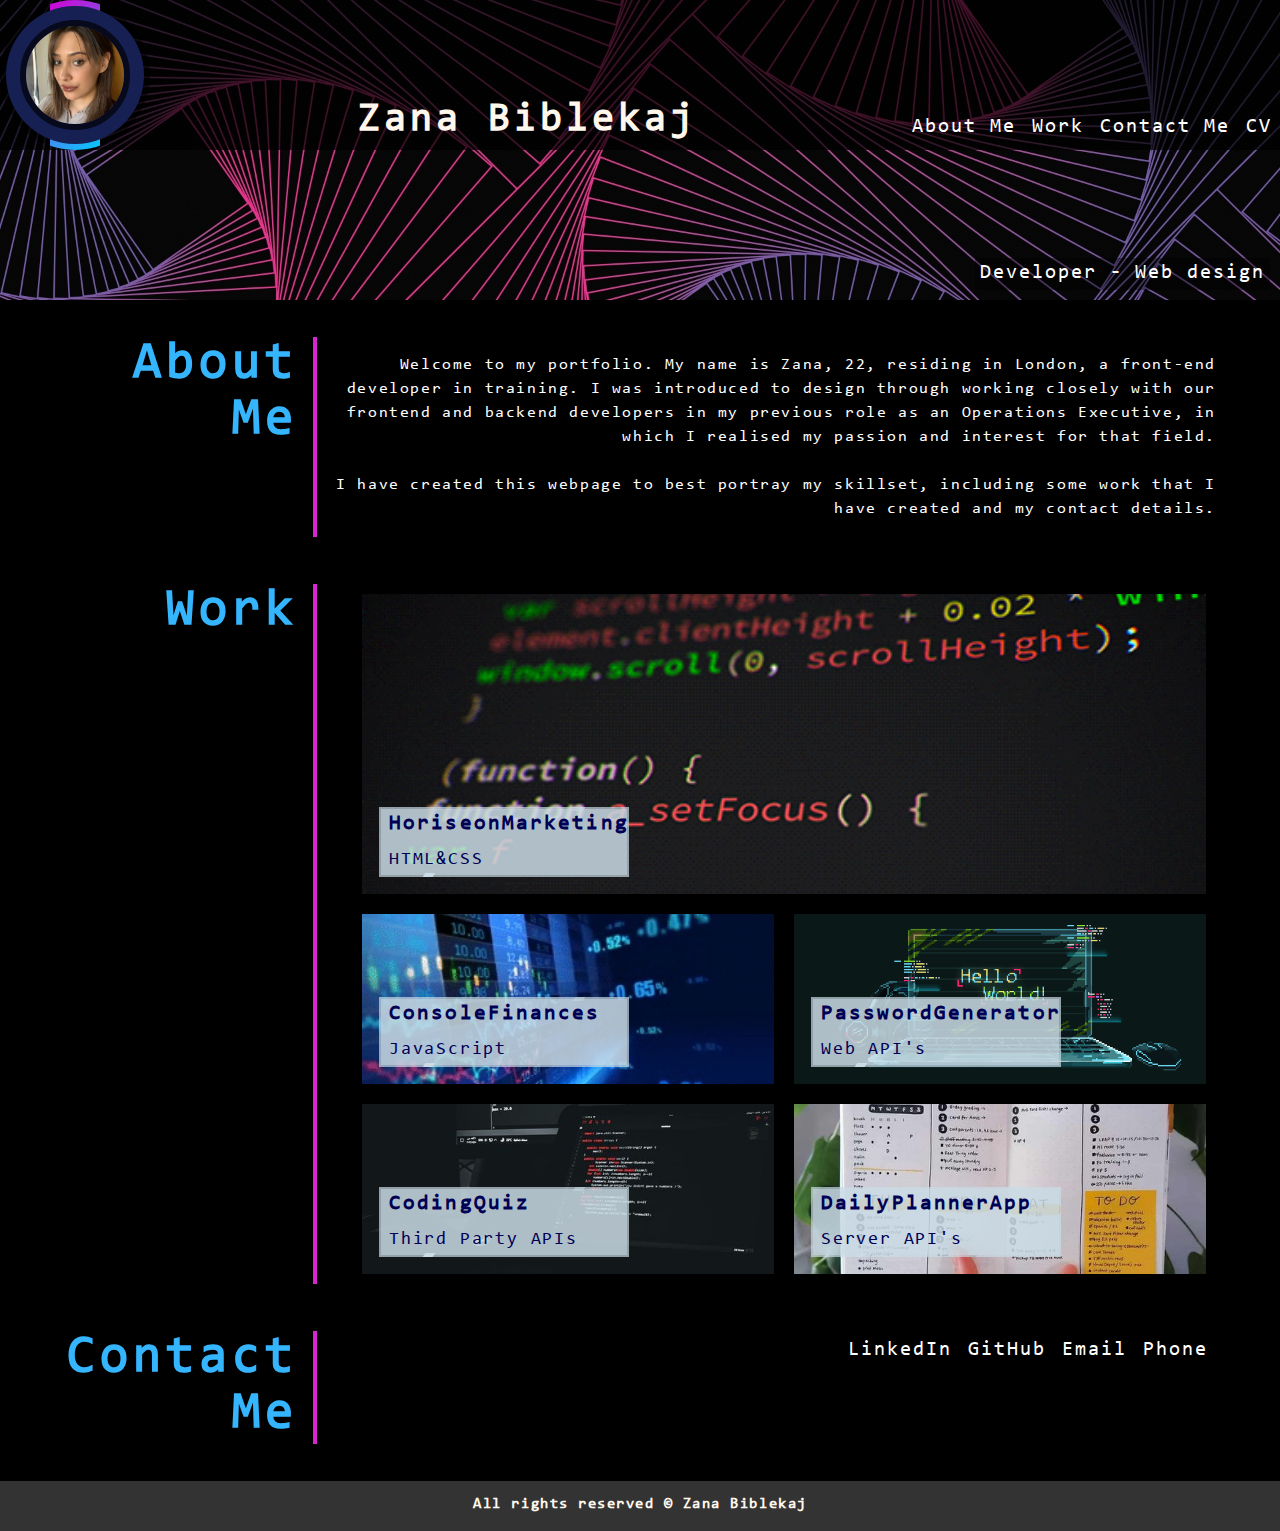
<file: index.html>
<!DOCTYPE html>
<html lang="en-gb">

<head>
  <meta charset="UTF-8">
  <meta name="viewport" content="width=device-width, initial-scale=1.0">
  <meta http-equiv="X-UA-Compatible" content="ie=edge">
  <title>Zana // Web Developer</title>
  <link rel="stylesheet" href="./assets/style.css" />
</head>

<body>
  <!-- main logo / nav -->
  <header class="header">
    <section class ="profile-pic">
      <div class="pp-content">
        <img src="./assets/images/IMG_1290.jpg">
      </div>
    </section>
    <h1>Zana Biblekaj</h1>
    <nav>
      <ul>
        <li><a href="#about">About Me</a></li>
        <li><a href="#work">Work</a></li>
        <li><a href="#contact">Contact Me</a></li>
        <li><a href="./assets/Zana Biblekaj CV.pdf" target="_blank">CV</a></li>
      </ul>
    </nav>
  </header>

  <!-- hero banner -->
  <section class="hero-banner">
    <div>
      <h2>Developer - Web design</h2>
    </div>
  </section>

  <main class="page-wrapper">
    <!-- about me -->
    <section class="page-section" id="about">
      <h2>About Me</h2>
      <p> Welcome to my portfolio. My name is Zana, 22, residing in London, a front-end developer in training. I was introduced to design through working closely with our frontend and backend developers in my previous role as an Operations Executive, in which I realised my passion and interest for that field. <br> <br> I have created this webpage to best portray my skillset, including some work that I have created and my contact details. </p>
    </section>

    <!-- portfolio container -->
    <section class="page-section" id="work">
      <h2>Work</h2>
        <div class="flex">
          <!--this is the first card-->
          <a href="https://zbiblekaj.github.io/horiseon-marketing-website/"target='_blank' class="project1 flex-item">
            <div class="Button" style="--clr:#edcf07">
              <h3>HoriseonMarketing</h3>
              <p>HTML&CSS</p><i></i>
            </div>
          </a>
          <!--this is the second card-->
          <a href="#" class="project2 flex-item">
            <div class="Button" style="--clr:#ff34e2">
              <h3>ConsoleFinances</h3>
              <p>JavaScript</p><i></i>
            </div>
          </a>
          <!--this is the third card-->
          <a href="#" class="project3 flex-item">
            <div class="Button" style="--clr:#8607ed">
              <h3>PasswordGenerator</h3>
              <p>Web API's</p><i></i>
            </div>
          </a>
          <!--this is the fourth card-->
          <a href="#" class="project4 flex-item">
            <div class="Button" style="--clr:#1307ed">
              <h3>CodingQuiz</h3>
              <p>Third Party APIs</p><i></i>
            </div>
          </a>
          <!--this is the fifth card-->
          <a href="#" class="project5 flex-item">
            <div class="Button" style="--clr:#ed7a07">
              <h3>DailyPlannerApp</h3>
              <p>Server API's</p><i></i>
            </div>
          </a>
        </div>
    </section>

    <!-- contact -->
    <section class="page-section contact" id="contact">
      <h2>Contact Me</h2>
        <ul>
          <li><a href="https://www.linkedin.com/in/zana-biblekaj-a01859231/"target="_blank">LinkedIn</a></li>
          <li><a href="https://github.com/zbiblekaj"target="_blank">GitHub</a></li>
          <li><a href="mailto:zanabiblekaj@gmail.com"target="_blank">Email</a></li>
          <li><a href="tel:+447462793911"target="_blank">Phone</a></li>
        </ul>
    </section>
  </main>

  <footer class="footer">
    <h3>All rights reserved © Zana Biblekaj</h3>
  </footer>
  
</body>
</html>
</file>
<file: assets/style.css>
* {
  box-sizing: border-box;
  letter-spacing: 0.1em;
}

/* inserting font to webpage*/
@font-face {
  font-family:'Consolas';
  src: url(./Consolas-Font/CONSOLA.TTF);
}

html {
  scroll-behavior: smooth;
}

/*apply styling to all aspects of the page. styling includes a congurent font, backgroun color & margin/padding settings. */
body {
  margin: 0;
  padding: 0;
  font-family: Consolas;
  background-color: black;
}

/* style the header*/
.header {
  display: flex;
  flex-direction: row;
  flex-wrap: wrap;
  justify-content: flex-end;
  align-items: flex-end;
  background-color: rgb(0, 0, 0, 0.7);
  color: #FFF7EC;
  line-height: 1.5;
  height: 150px;
  width: 100%;
  position:absolute;
}

#work {
  transition-duration: 0.5s
}

/* style profile picture*/
.profile-pic {
  position: relative;
  width: 150px;
  height: 150px;
  background: rgb(0, 0, 0, .5);
  border-radius: 50%;
  overflow: hidden;
  cursor: pointer;
  margin-right: auto;
  order: 1;
}

.profile-pic::before {
  content: '';
  position: absolute;
  inset: -3px 50px -3px 50px;
  background: linear-gradient(315deg, #00ccff, #d400d4);
  transition: 0.5s;
  animation: animate 4s linear infinite;
}

.profile-pic:hover::before {
  inset: -20px 0px;
}

@keyframes animate {
  0% {
    transform: rotate(0deg);
  } 
  0% {
    transform: rotate(360deg);
  }
}

.profile-pic::after{
  content: '';
  position: absolute;
  inset: 6px;
  background: #162052;
  border-radius: 50%;
  z-index: 1;
}

.pp-content {
  position: absolute;
  inset: 20px;
  border: 6px solid #070a1c;
  z-index: 3;
  border-radius: 50%;
  overflow: hidden;
}

.pp-content img {
  position: absolute;
  top: 0;
  left: 0;
  width: 100%;
  height: 100%;
  object-fit: cover;
}

/* add margin to the main title so that there is some space between the border of the page*/
.header h1 {
  font-size: 40px;
  margin-right: auto;
  order: 2;
}

nav {
  order: 3;
}

/* style the links on the nav bar so that they are non bulletted and in line with the header. Add code so that transitions are smooth. */
ul {
  list-style-type: none;
  margin: 0%;
  padding:0%;
  height: 100%;
  transition: 0.5s;
  text-decoration: none;
}

/*style nav links so that they are side by side & display from the first option to the last.*/
li {
  display: inline;
  float: left;
}

/* Remove underline on links & apply styles*/
a{
  text-decoration: none;
  color: white;
  font-size: 20px;
  display: block;
  padding: 8px
}

/* change the color of links when a user hovers over them */
ul:hover a{
  opacity: 0.2;
  filter: blur(2px);
}

/* change the color of links when a user hovers over them & blur out options that aren't in use.*/
li a:hover{
  color: rgb(54, 181, 255);
  opacity: 1;
  filter: blur(0px);
}

/*style the banner below the header so that the caption web developer is to the right of the page and there is a background image instead of color.*/
.hero-banner {
  display: flex;
  align-items: flex-end;
  justify-content: flex-end;
  text-align: right;
  background-image: url(../assets/images/geometric-lines-black-background-neon-digital-art-amoled-1920x1200-8364.jpg);
  background-repeat: no-repeat;
  background-size: 100%;
  background-position: bottom;
  height: 300px;
}

/*style the text on the banner so that there is a different background color and the text is white.*/
.hero-banner div {
  background-color: rgb(0, 0, 0, 0.4);
  color: white;
  padding: 5px;
  font-size: 13px;
  margin-right: 10px;
  margin-bottom: 10px;
}

/*thin header on banner*/
.hero-banner h2{
  font-weight: normal;
}

/*apply margins to the headers*/
h1, h2, h3, h4, h5, h6 {
  margin: 0;
}

/*style the paragraph on the about me section so that it floats to the right, margins applied & color of text*/
#about p {
  margin-left: 10px;
  flex: 60%;
  text-align: right;
  line-height: 1.5;
  color:white;
}

/*style the titles on the page so that they are towards the left of the page*/
.page-wrapper {
  max-width: 90%;
  margin-left: auto;
  margin-right: auto;
}

/*style the portfolio container with margins, padding, apply flex properties so that each flex item is aligned in a row.*/
.page-section {
  margin: 27px 0;
  padding: 10px 0;
  display: flex;
  flex-direction: row;
  flex-wrap: wrap;
  align-items: stretch;
  justify-content: space-between;
}

/*add a line at the left side of the titles for aesthetic purposes.*/
.page-section > h2 {
  flex: 0 0 22%;
  text-align: right;
  padding-right: 15px;
  border-right: 4px solid rgb(215, 37, 212);
  font-size: 4vw;
  line-height: 1.1;
  color: rgb(54, 181, 255);
}

/* style portfolio flex containers so that they are on the right side of the line*/
.page-section > div {
  flex: 0 0 75%;
}

/*apply flex properties so that rows 2 & 3 each contain 2 flex items. */
.flex {
  display:flex;
  flex-direction: row;
  justify-content: center;
  flex-wrap: wrap;
}

/* apply flex properties to size the flex items on rows 2&3 so that they take up equal space on the row and are the same size.*/
.flex-item {
  display: flex;
  align-items: flex-end;
  flex-basis: calc(50% - 1em);
  min-height: 170px;
}

/*apply flex properties so that row 1 contains one larger flexitem.*/
.flex-item:first-child {
  min-height: 300px;
  flex-basis: 100%;
  margin: 10px;
}

/*apply styling to the text boxes inside of the flex items under the portfolio section so that the background color is the same that of the page & text color congurent with the rest of the webpage.*/
.flex-item div {
  background-color:  rgb(202, 219, 229, 0.7);
  color: rgb(0, 0, 85);
  padding: 8px 10px;
  margin: .5em;
}

/*apply styling to the textboxes within the flex items so that the font size is responsive and fits within the borders, the height and width are the same for all of the text boxes*/
.Button {
  display: flex;
  line-height: 100%;
  flex-direction: column;
  height: 70px;
  width: 250px;
  font-size: 90%;
  position: relative;
  transition: 0.5s;
}

/*when a user hovers over a textbox within a flex item, the background color is different, the letters are more spaced out and there is a glow*/
.Button:hover {
  background: var(--clr);
  letter-spacing: 0.25em;
  box-shadow: 0 0 35px var(--clr);
}

/*style the textboxes so that when the hover are applied, the blue background color is only seen as a border around the original text & background color*/
.Button::before {
  content: '';
  position:absolute;
  inset: 2px;
  background-color: rgb(202, 219, 229, 0.5);
}

/* make the text on the buttons more clear.*/
.Button h3, p {
  position: relative;
  z-index: 1;
}

/*  add styling to the buttons so that there is a gap in the borders of the button at the top and bottom for styling*/
.Button i::before{
  content: '';
  position: absolute;
  top: 0;
  left: 80%;
  width: 10px;
  height: 4px;
  background: rgb(202, 219, 229, 0.5);
  transform: translate(-50%) skewX(325deg);
  transition: 0.5s;
}

.Button:hover i::before{
  width: 20px;
  left: 20%;
}

/* style the gap so that when a user hovers over the gap it moves*/
.Button i::after {
  content: '';
  position: absolute;
  bottom: 0;
  left: 20%;
  width: 10px;
  height: 4px;
  background: rgb(202, 219, 229);
  transform: translate(-50%) skewX(325deg);
  transition: 0.5s;
}

.Button:hover i::after{
  width: 20px;
  left: 80%;
}

/* Remove underline on links*/
#work a{
  text-decoration: none;
  font-size: 20px;
  padding: 8px
}

/* and and style background image for flex item & project*/
.project1 {
  background-image: url('../assets/images/coding-3.gif');
  background-repeat: no-repeat;
  background-size: 100%;
}

/* and and style background image for flex item & project*/
.project2 {
  background-image: url(./images/7D7o.gif);
  background-repeat: no-repeat;
  background-size: 100%;
  background-position:center;
  margin: 10px
}

/* and and style background image for flex item & project*/
.project3 {
  background-image: url('../assets/images/computer-image.gif');
  background-repeat: no-repeat;
  background-size: 100%;
  background-position:center;
  margin: 10px;
}

/* and and style background image for flex item & project*/
.project4 {
  background-image: url('../assets/images/screens-and-coding-image.jpeg');
  background-repeat: no-repeat;
  background-size: 100%;
  background-position:center;
  margin: 10px;
}

/* and and style background image for flex item & project*/
.project5 {
  background-image: url('../assets/images/daily-planning-image.jpeg');
  background-repeat: no-repeat;
  background-size: 100%;
  background-position:center;
  margin: 10px;
}

.footer {
  display: flex;
  flex-wrap: wrap;
  justify-content:center;
  align-items:center;
  background-color: rgb(255,255,255, 0.2);
  color: #FFF7EC;
  line-height: 1.5;
  height: 50px;
  width: 100%;
  position:relative;
  font-size: small;
}


/* make the webpage responsive to a smaller screensize */
@media screen and (max-width: 768px) {
  .flex-item {
    flex-basis: 100%;
  }
  .flex-item:first-child {
    margin-top: 15px;
    min-height: 150px;
  }
  .page-section > h2 {
    flex: 100%;
    text-align: center;
    border-right: none;
    border-bottom: 4px solid rgb(215, 37, 212);
  }
  .page-section > div {
    flex: 100%;
  }
  #about p {
    margin-top: 20px;
    text-align:center;
  }
  .header {
    display: flex;
    flex-direction: row;
    justify-content: space-evenly;
    align-items:center;
    height: 200px;
    width: 100%;
    position:absolute;
  }

  .hero-banner {
    height: 350px;
  }

  .hero-banner div {
    padding: 5px;
    font-size: 13px;
    margin: auto;
    margin-top: 300px;
  }
}

@media only screen and (max-width: 900px) {
  .flex-item {
    flex-basis: 100%;
  }

  .header {
    display: flex;
    flex-direction: row;
    justify-content: space-evenly;
    align-items:center;
    height: 200px;
    width: 100%;
    position:absolute;
  }

  .hero-banner {
    height: 350px;
  }

  .hero-banner div {
    padding: 5px;
    font-size: 13px;
    margin: auto;
    margin-top: 300px;
  }
}

@media only screen and (max-width: 590px) {
  #contact li{
    padding: 13px;
  }
}

@media only screen and (min-width:590px) and (max-width: 650px) {
  #contact li{
    padding: 20px;
  }
}

@media only screen and (min-width:650px) and (max-width: 700px) {
  #contact li{
    padding: 27px;
  }
}

@media only screen and (min-width:700px) and (max-width: 768px) {
  #contact li{
    padding: 35px;
  }
}
</file>
